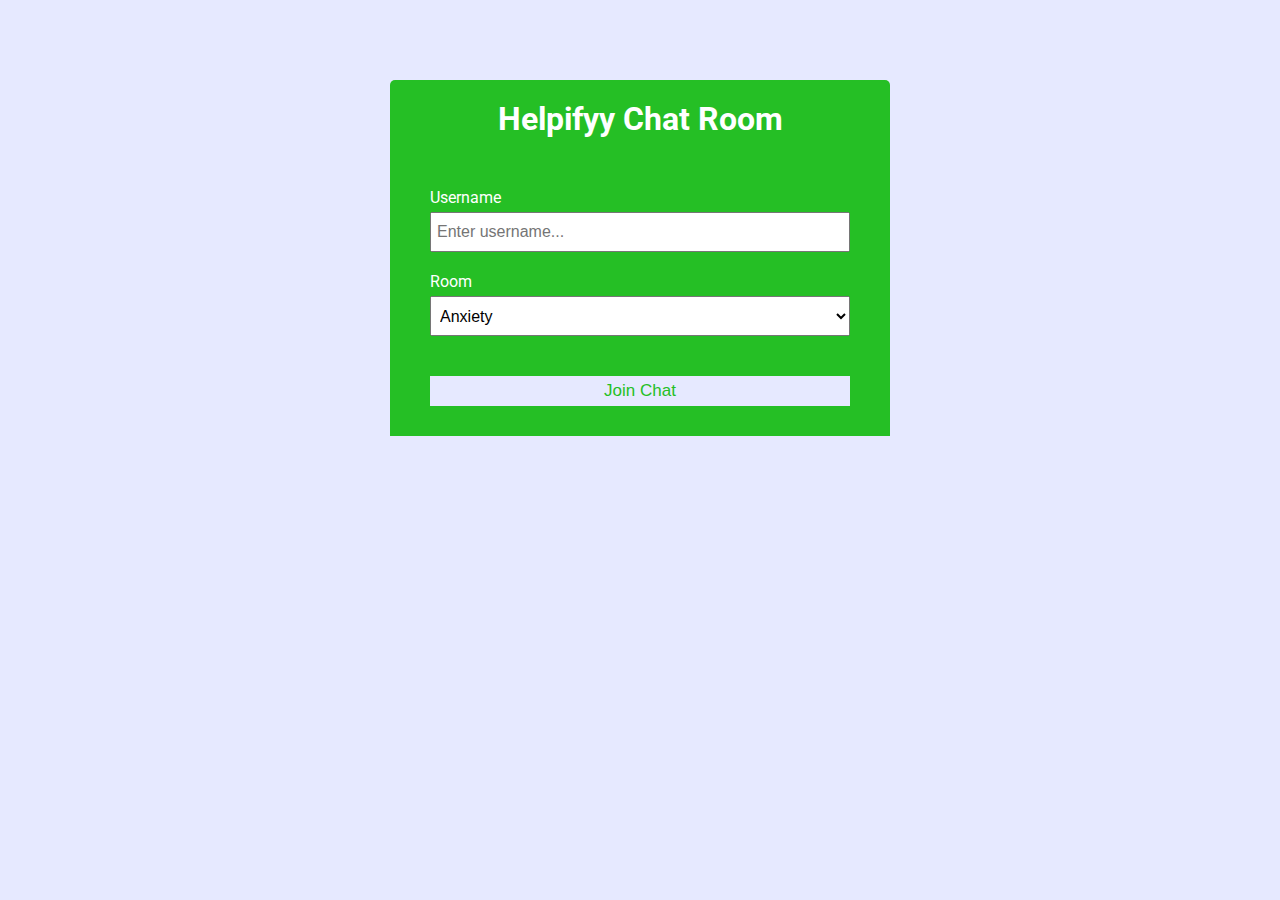
<file: final chatroom/index.html>
<!DOCTYPE html>
<html lang="en">
	<head>
		<meta charset="UTF-8" />
		<meta name="viewport" content="width=device-width, initial-scale=1.0" />
		<meta http-equiv="X-UA-Compatible" content="ie=edge" />
		<link
			rel="stylesheet"
			href="https://cdnjs.cloudflare.com/ajax/libs/font-awesome/5.12.1/css/all.min.css"
			integrity="sha256-mmgLkCYLUQbXn0B1SRqzHar6dCnv9oZFPEC1g1cwlkk="
			crossorigin="anonymous"
		/>
		<link rel="stylesheet" href="css/style.css" />
		<title>ChatCord App</title>
	</head>
	<body>
		<div class="join-container">
			<header class="join-header">
				<h1><i class="fas fa-smile"></i>Helpifyy Chat Room</h1>
			</header>
			<main class="join-main">
				<form action="chat.html">
					<div class="form-control">
						<label for="username">Username</label>
						<input
							type="text"
							name="username"
							id="username"
							placeholder="Enter username..."
							required
						/>
					</div>
					<div class="form-control">
						<label for="room">Room</label>
						<select name="room" id="room">
                            <option value="Anxiety">Anxiety</option>
                            <option value="Bipolar Disorder">Bipolar Disorder</option>
                            <option value="Cancer">Cancer</option>
                            <option value="Cervical">Cervical</option>
							<option value="Clinical depression">Clinical Depression</option>
							<option value="PTSD">PTSD</option>
							<option value="Schizophrenia">Schizophrenia</option>
                            
						</select>
					</div>
					<button type="submit" class="btn">Join Chat</button>
				</form>
			</main>
		</div>
	</body>
</html>
</file>
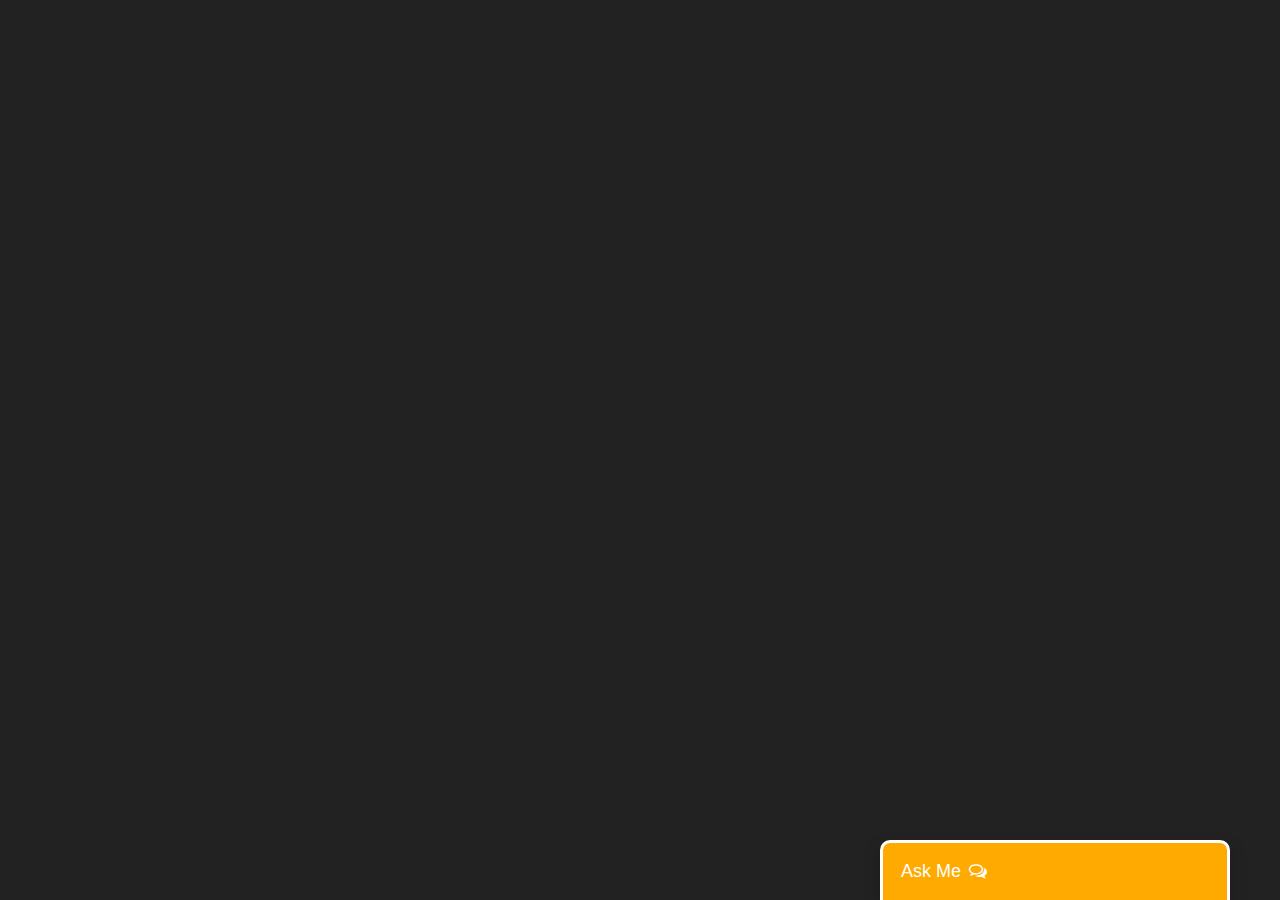
<file: HELPIFYY/chatbot/index.html>
<!DOCTYPE html>
<html lang="en">

<head>
    <meta charset="UTF-8">
    <meta http-equiv="X-UA-Compatible" content="IE=edge">
    <meta name="viewport" content="width=device-width, initial-scale=1.0">
    <title>Chat Bot</title>

    <link rel="stylesheet" href="static/css/chat.css">
    <link rel="stylesheet" href="static/css/home.css">
    <link rel="stylesheet" href="https://cdnjs.cloudflare.com/ajax/libs/font-awesome/4.7.0/css/font-awesome.min.css">

</head>

<body>
    <!-- CHAT BAR BLOCK -->
    <div class="chat-bar-collapsible">
        <button id="chat-button" type="button" class="collapsible">Ask Me
            <i id="chat-icon" style="color: #fff;" class="fa fa-fw fa-comments-o"></i>
        </button>

        <div class="content">
            <div class="full-chat-block">
                <!-- Message Container -->
                <div class="outer-container">
                    <div class="chat-container">
                        <!-- Messages -->
                        <div id="chatbox">
                            <h5 id="chat-timestamp"></h5>
                            <p id="botStarterMessage" class="botText"><span>Loading...</span></p>
                            <p id="botSecondMessage" class="botText"><span>Loading...</span></p>
                        </div>

                        <!-- User input box -->
                        <div class="chat-bar-input-block">
                            <div id="userInput">
                                <input id="textInput" class="input-box" type="text" name="msg"
                                    placeholder="Tap 'Enter' to send a message">
                                <p></p>
                            </div>

                            <!--<div class="chat-bar-icons">
                                <i id="chat-icon" style="color: crimson;" class="fa fa-fw fa-heart"
                                    onclick="heartButton()"></i>
                                <i id="chat-icon" style="color: #333;" class="fa fa-fw fa-send"
                                    onclick="sendButton()"></i> 
                            </div>-->
                        </div>

                        <div id="chat-bar-bottom">
                            <p></p>
                        </div>

                    </div>
                </div>

            </div>
        </div>

    </div>

</body>
<script src="https://ajax.googleapis.com/ajax/libs/jquery/3.4.1/jquery.min.js"></script>
<script src="static/scripts/responses.js"></script>
<script src="static/scripts/chat.js"></script>

</html>
</file>
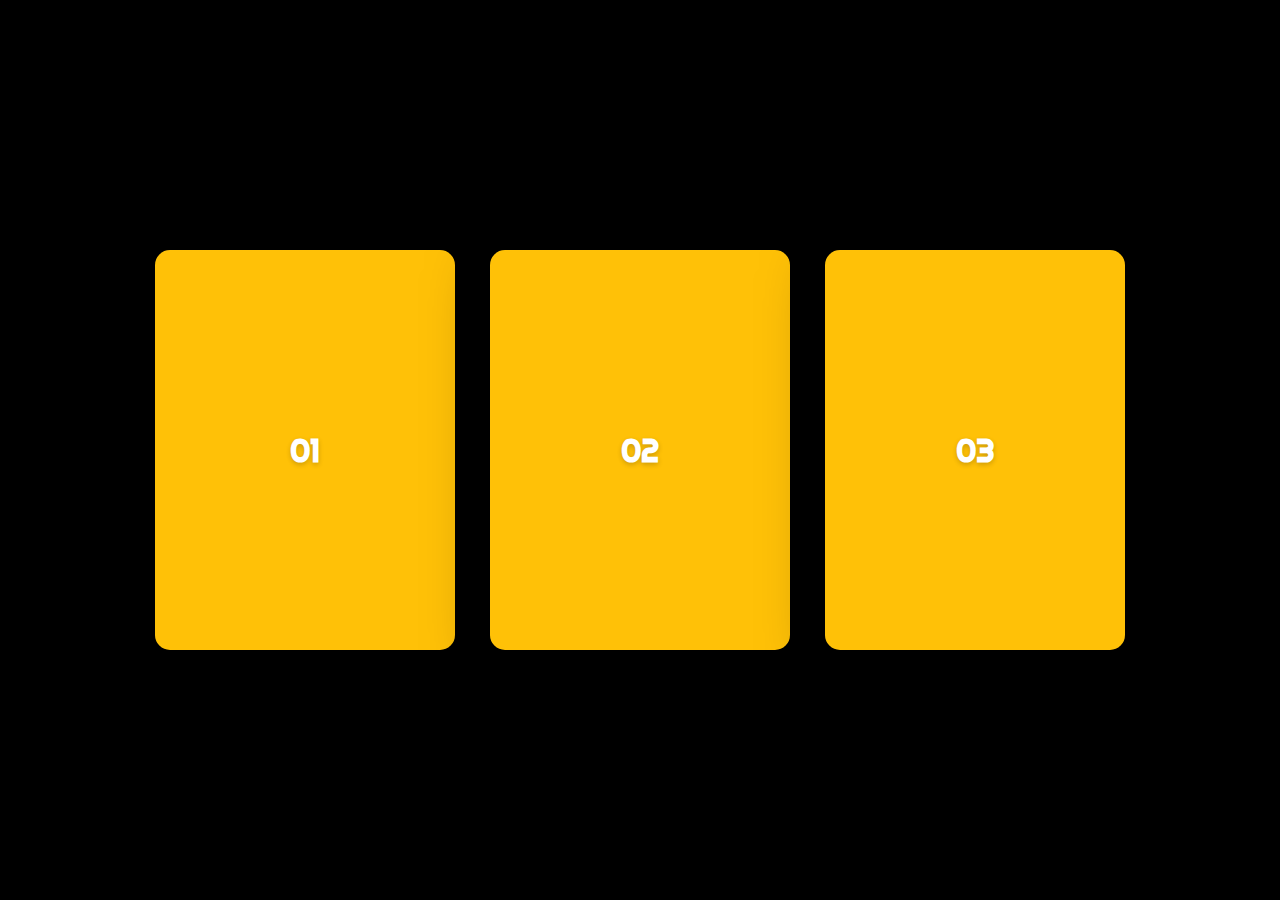
<file: HELPIFYY/flipcard.html>
<!DOCTYPE html>
<html>
<head>
<meta name="viewport" content="width=device-width, initial-scale=1">
<style>
    body {
        font-family: Arial, Helvetica, sans-serif;
    }
</style>

<link rel="stylesheet" type="text/css" href="flipcard.css">
</head>
<body>



    <div class="container">

        <div class="card">
          <div class="face face1">
            <div class="content">
              <span class="stars"></span>
              <p class="one">The patient to patient communication is awesome!</p>
            </div>
          </div>
          <div class="face face2">
            <h2>01</h2>
          </div>
        </div>
      
        <div class="card">
          <div class="face face1">
            <div class="content">
              <span class="stars"></span>
              <p class="two">This website really helped me improve my mental condition.</p>
            </div>
          </div>
          <div class="face face2">
            <h2>02</h2>
          </div>
        </div>
      
        <div class="card">
          <div class="face face1">
            <div class="content">
              <span class="stars"></span>
              <p class="three">I got great help from the doctors and mentors. All thanks to this website.</p>
            </div>
          </div>
          <div class="face face2">
            <h2>03</h2>
          </div>
        </div>
      </div>

</body>
</html>
</file>
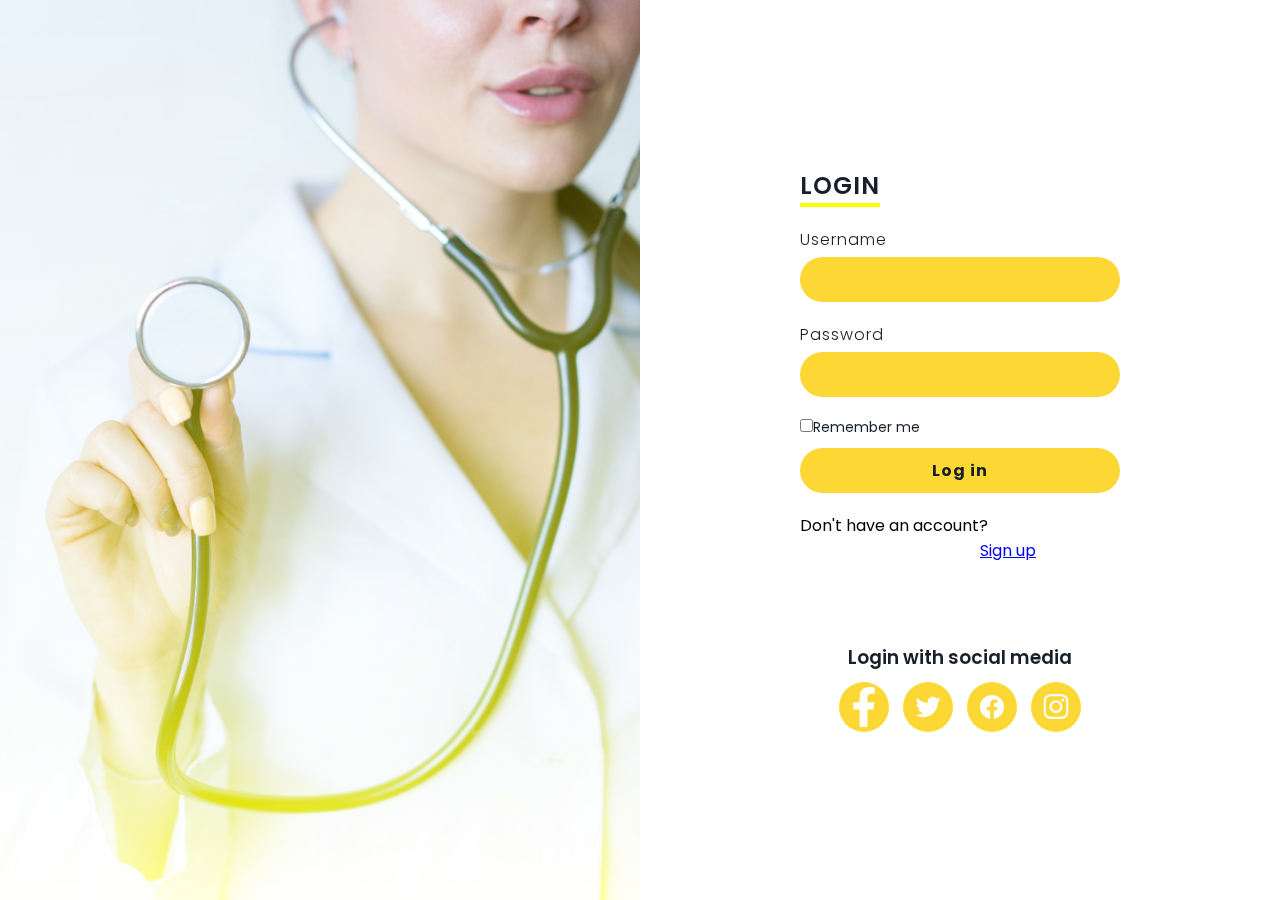
<file: HELPIFYY/login.html>
<!DOCTYPE html>
<html lang="en">
<head>
    <meta charset="UTF-8">
    <meta http-equiv="X-UA-Compatible" content="IE=edge">
    <meta name="viewport" content="width=device-width, initial-scale=1.0">
    <title>Login</title>
    <link rel="stylesheet" href="login.css">
    <!-- <link rel="stylesheet" href="animation.css"> -->
    <link rel="stylesheet" href="https://cdnjs.cloudflare.com/ajax/libs/font-awesome/6.2.0/css/all.min.css" integrity="sha512-xh6O/CkQoPOWDdYTDqeRdPCVd1SpvCA9XXcUnZS2FmJNp1coAFzvtCN9BmamE+4aHK8yyUHUSCcJHgXloTyT2A==" crossorigin="anonymous" referrerpolicy="no-referrer" />
</head>
<body>
    <section >
        <div class="imgbox" >
            <img src="img1.jpeg" alt="">
            <div class="text">
                <h1 style="color: #fff;">~HELPIFYY~</h1>

            </div>
        </div>
        <div class="contentbox" >
            <div class="formbox">
                <h2>login</h2>
                <form action="">
                    <div class="inputbox">
                        <span>Username</span>
                        <input type="text">

                    </div>
                    <div class="inputbox">
                        <span>Password</span>
                        <input type="password">

                    </div>
                    <div class="remember">
                        <label><input type="checkbox">Remember me</label>

                    </div>
                    <div class="inputbox">
                        <input type="submit" value="Log in">

                    </div>
                    <div class="inputbox">
                        <p>Don't have an account? <a href="signup.html"> Sign up </a> </p>
                        
                    </div>


                </form>
                <h3>Login with social media</h3>
                <ul class="icon">
                    <li><svg xmlns="http://www.w3.org/2000/svg" viewBox="0 0 320 512"><!--! Font Awesome Pro 6.2.0 by @fontawesome - https://fontawesome.com License - https://fontawesome.com/license (Commercial License) Copyright 2022 Fonticons, Inc. --><path d="M279.14 288l14.22-92.66h-88.91v-60.13c0-25.35 12.42-50.06 52.24-50.06h40.42V6.26S260.43 0 225.36 0c-73.22 0-121.08 44.38-121.08 124.72v70.62H22.89V288h81.39v224h100.17V288z"/></svg></li>
                    <li><svg xmlns="http://www.w3.org/2000/svg" viewBox="0 0 512 512"><!--! Font Awesome Pro 6.2.0 by @fontawesome - https://fontawesome.com License - https://fontawesome.com/license (Commercial License) Copyright 2022 Fonticons, Inc. --><path d="M459.37 151.716c.325 4.548.325 9.097.325 13.645 0 138.72-105.583 298.558-298.558 298.558-59.452 0-114.68-17.219-161.137-47.106 8.447.974 16.568 1.299 25.34 1.299 49.055 0 94.213-16.568 130.274-44.832-46.132-.975-84.792-31.188-98.112-72.772 6.498.974 12.995 1.624 19.818 1.624 9.421 0 18.843-1.3 27.614-3.573-48.081-9.747-84.143-51.98-84.143-102.985v-1.299c13.969 7.797 30.214 12.67 47.431 13.319-28.264-18.843-46.781-51.005-46.781-87.391 0-19.492 5.197-37.36 14.294-52.954 51.655 63.675 129.3 105.258 216.365 109.807-1.624-7.797-2.599-15.918-2.599-24.04 0-57.828 46.782-104.934 104.934-104.934 30.213 0 57.502 12.67 76.67 33.137 23.715-4.548 46.456-13.32 66.599-25.34-7.798 24.366-24.366 44.833-46.132 57.827 21.117-2.273 41.584-8.122 60.426-16.243-14.292 20.791-32.161 39.308-52.628 54.253z"/></svg></li>
                    <li><svg xmlns="http://www.w3.org/2000/svg" viewBox="0 0 512 512"><!--! Font Awesome Pro 6.2.0 by @fontawesome - https://fontawesome.com License - https://fontawesome.com/license (Commercial License) Copyright 2022 Fonticons, Inc. --><path d="M504 256C504 119 393 8 256 8S8 119 8 256c0 123.78 90.69 226.38 209.25 245V327.69h-63V256h63v-54.64c0-62.15 37-96.48 93.67-96.48 27.14 0 55.52 4.84 55.52 4.84v61h-31.28c-30.8 0-40.41 19.12-40.41 38.73V256h68.78l-11 71.69h-57.78V501C413.31 482.38 504 379.78 504 256z"/></svg></li>
                    <li><svg xmlns="http://www.w3.org/2000/svg" viewBox="0 0 448 512"><!--! Font Awesome Pro 6.2.0 by @fontawesome - https://fontawesome.com License - https://fontawesome.com/license (Commercial License) Copyright 2022 Fonticons, Inc. --><path d="M224.1 141c-63.6 0-114.9 51.3-114.9 114.9s51.3 114.9 114.9 114.9S339 319.5 339 255.9 287.7 141 224.1 141zm0 189.6c-41.1 0-74.7-33.5-74.7-74.7s33.5-74.7 74.7-74.7 74.7 33.5 74.7 74.7-33.6 74.7-74.7 74.7zm146.4-194.3c0 14.9-12 26.8-26.8 26.8-14.9 0-26.8-12-26.8-26.8s12-26.8 26.8-26.8 26.8 12 26.8 26.8zm76.1 27.2c-1.7-35.9-9.9-67.7-36.2-93.9-26.2-26.2-58-34.4-93.9-36.2-37-2.1-147.9-2.1-184.9 0-35.8 1.7-67.6 9.9-93.9 36.1s-34.4 58-36.2 93.9c-2.1 37-2.1 147.9 0 184.9 1.7 35.9 9.9 67.7 36.2 93.9s58 34.4 93.9 36.2c37 2.1 147.9 2.1 184.9 0 35.9-1.7 67.7-9.9 93.9-36.2 26.2-26.2 34.4-58 36.2-93.9 2.1-37 2.1-147.8 0-184.8zM398.8 388c-7.8 19.6-22.9 34.7-42.6 42.6-29.5 11.7-99.5 9-132.1 9s-102.7 2.6-132.1-9c-19.6-7.8-34.7-22.9-42.6-42.6-11.7-29.5-9-99.5-9-132.1s-2.6-102.7 9-132.1c7.8-19.6 22.9-34.7 42.6-42.6 29.5-11.7 99.5-9 132.1-9s102.7-2.6 132.1 9c19.6 7.8 34.7 22.9 42.6 42.6 11.7 29.5 9 99.5 9 132.1s2.7 102.7-9 132.1z"/></svg></li>
                    
                </ul>


            </div>

        </div>

    </section>
    
</body>
</html>
</file>
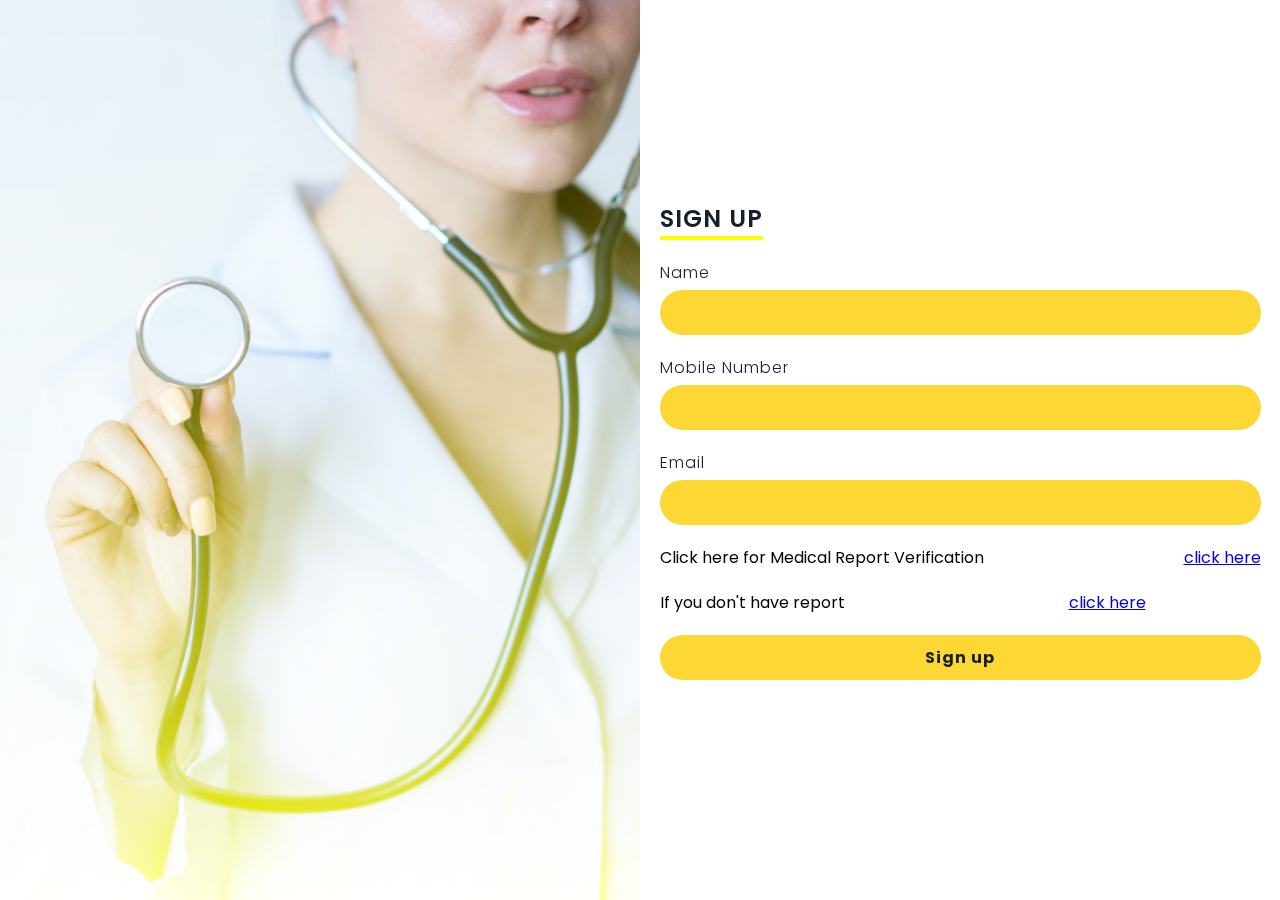
<file: HELPIFYY/signup.html>
<!DOCTYPE html>
<html lang="en">
<head>
    <meta charset="UTF-8">
    <meta http-equiv="X-UA-Compatible" content="IE=edge">
    <meta name="viewport" content="width=device-width, initial-scale=1.0">
    <title>Signup</title>
    <link rel="stylesheet" href="signup.css">
    <link rel="stylesheet" href="https://cdnjs.cloudflare.com/ajax/libs/font-awesome/6.2.0/css/all.min.css" integrity="sha512-xh6O/CkQoPOWDdYTDqeRdPCVd1SpvCA9XXcUnZS2FmJNp1coAFzvtCN9BmamE+4aHK8yyUHUSCcJHgXloTyT2A==" crossorigin="anonymous" referrerpolicy="no-referrer" />
</head>
<body>
    <!-- <h1>hiiiiiiiiiiiiiiiiiiiiiiiiiiii</h1> -->
    <section >
        <div class="imgbox" >
            <img src="img1.jpeg" alt="">
        </div>
        <div class="contentbox" >
            <div class="formbox">
                <h2>Sign up</h2>
                <form action="">
                    <div class="inputbox">
                        <span>Name</span>
                        <input type="text">

                    </div>
                    <div class="inputbox">
                        <span>Mobile Number</span>
                        <input type="number">

                    </div>
                    <div class="inputbox">
                        <span>Email</span>
                        <input type="text">

                    </div>
                    <div class="inputbox">
                        <!-- <span>Medical report</span> -->
                        <p class="report">Click here for Medical Report Verification<a href="QRCode\QRcode.html">click here</a> </p>
                        <!-- <svg xmlns="http://www.w3.org/2000/svg" viewBox="0 0 512 512">! Font Awesome Pro 6.2.0 by @fontawesome - https://fontawesome.com License - https://fontawesome.com/license (Commercial License) Copyright 2022 Fonticons, Inc.<path d="M149.1 64.8L138.7 96H64C28.7 96 0 124.7 0 160V416c0 35.3 28.7 64 64 64H448c35.3 0 64-28.7 64-64V160c0-35.3-28.7-64-64-64H373.3L362.9 64.8C356.4 45.2 338.1 32 317.4 32H194.6c-20.7 0-39 13.2-45.5 32.8zM256 384c-53 0-96-43-96-96s43-96 96-96s96 43 96 96s-43 96-96 96z"/></svg> -->
                    </div>
                    <div>
                        
                    </div>
                    <div class="inputbox">
                        <p>If you don't have report <a href="q\q.html"> click here</a> </p>
                        <input type="submit" value="Sign up">
                        <div class="icon">

                        </div>
                    </div>

                </form>


            </div>

        </div>

    </section>
    
</body>
</html>
</file>
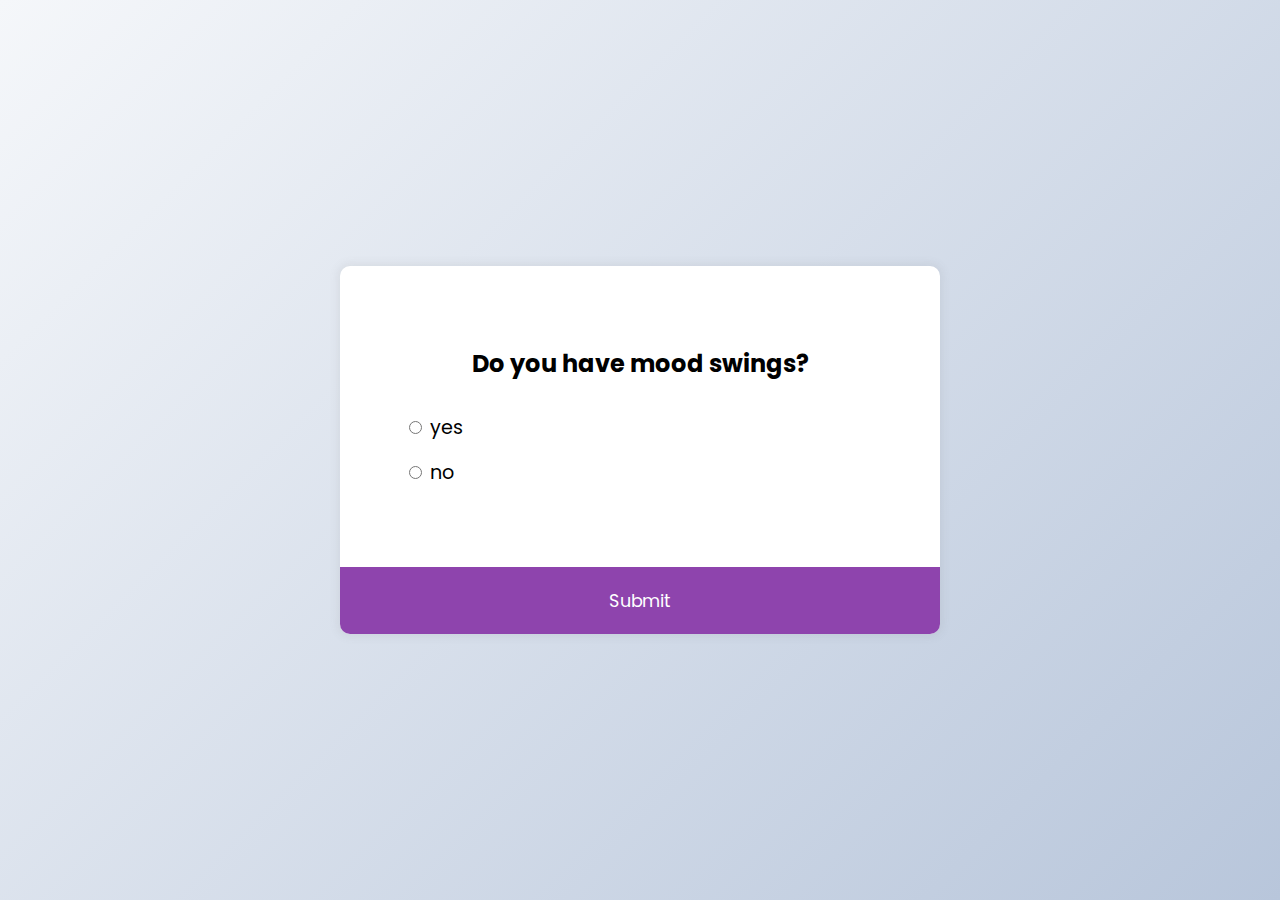
<file: q/q.html>
<!DOCTYPE html>
<html lang="en">
    <head>
        <meta charset="UTF-8" />
        <meta name="viewport" content="width=device-width, initial-scale=1.0" />
        <title>Quiz App</title>
        <link rel="stylesheet" href="q.css" />
        <script src="q.js" defer></script>
    </head>
    <body>
        <div class="quiz-container" id="quiz">
            <div class="quiz-header">
                <h2 id="question">Question text</h2>
                <ul>
                    <li>
                        <input
                            type="radio"
                            id="a"
                            name="answer"
                            class="answer"
                        />
                        <label id="a_text" for="a">Question</label>
                    </li>
                    <li>
                        <input
                            type="radio"
                            id="b"
                            name="answer"
                            class="answer"
                        />
                        <label id="b_text" for="b">Question</label>
                    </li>
                </ul>
            </div>
            <button id="submit">Submit</button>
        </div>
    </body>
</html>
</file>
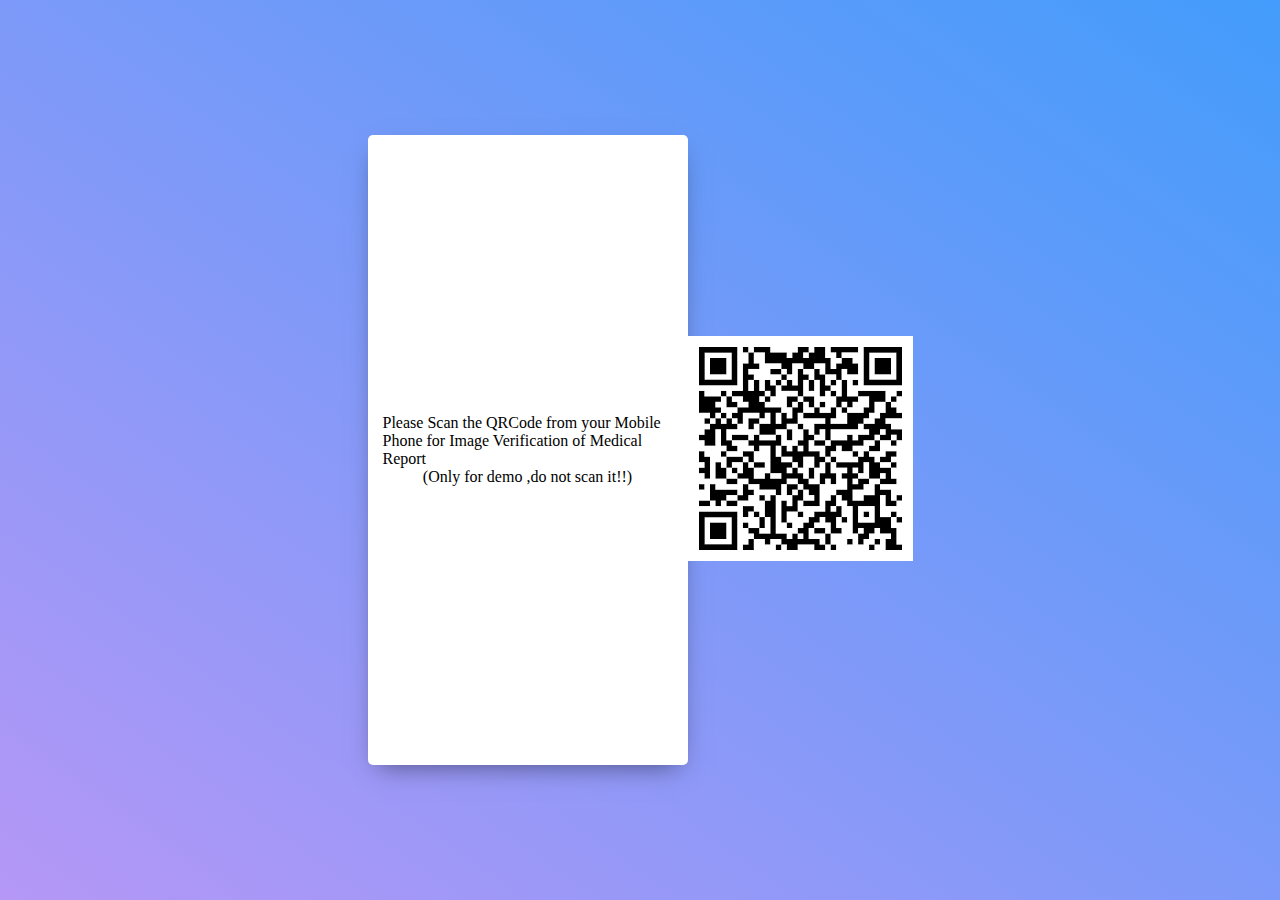
<file: HELPIFYY/QRCode/QRcode.html>
<!DOCTYPE html>
<html lang="en">
<head>
    <meta charset="UTF-8">
    <meta name="viewport" content="width=device-width, initial-scale=1.0">
    <title>QR code Generator</title>
    <link rel="shoertcut icon" href="QRCode_js.js">
    <link rel="stylesheet" href="QRCode_css.css">
</head>
<body>
    <div class="main">
        <p>Please Scan the QRCode from your Mobile Phone for Image Verification of Medical Report</p>
        <p>(Only for demo ,do not scan it!!)</p>
      
       
        
       
    </div>

    <div>
        <img src="download.png" alt="" class="code">
    </div>
    <div id="toast"></div>
  
    <script src="QRCode_js.js"></script>
</body>
</html>
</file>
<file: final chatroom/css/style.css>
@import url('https://fonts.googleapis.com/css?family=Roboto&display=swap');

:root {
	--dark-color-a: #25bf25;
	--dark-color-b: #25bf25;
	--light-color: #e6e9ff;
	--success-color: #25bf25;
	--error-color: #d9534f;
}

* {
	box-sizing: border-box;
	margin: 0;
	padding: 0;
}

body {
	font-family: 'Roboto', sans-serif;
	font-size: 16px;
	background: var(--light-color);
	margin: 20px;
}

ul {
	list-style: none;
}

a {
	text-decoration: none;
}

.btn {
	cursor: pointer;
	padding: 5px 15px;
	background: var(--light-color);
	color: var(--dark-color-a);
	border: 0;
	font-size: 17px;
}

/* Chat Page */

.chat-container {
	max-width: 1100px;
	background: #fff;
	margin: 30px auto;
	overflow: hidden;
}

.chat-header {
	background: var(--dark-color-a);
	color: #fff;
	border-top-left-radius: 5px;
	border-top-right-radius: 5px;
	padding: 15px;
	display: flex;
	align-items: center;
	justify-content: space-between;
}

.chat-main {
	display: grid;
	grid-template-columns: 1fr 3fr;
}

.chat-sidebar {
	background: var(--dark-color-b);
	color: #fff;
	padding: 20px 20px 60px;
	overflow-y: scroll;
}

.chat-sidebar h2 {
	font-size: 20px;
	background: rgba(0, 0, 0, 0.1);
	padding: 10px;
	margin-bottom: 20px;
}

.chat-sidebar h3 {
	margin-bottom: 15px;
}

.chat-sidebar ul li {
	padding: 10px 0;
}

.chat-messages {
	padding: 30px;
	max-height: 500px;
	overflow-y: scroll;
}

.chat-messages .message {
	padding: 10px;
	margin-bottom: 15px;
	background-color: var(--light-color);
	border-radius: 5px;
	overflow-wrap: break-word;
}

.chat-messages .message .meta {
	font-size: 15px;
	font-weight: bold;
	color: var(--dark-color-b);
	opacity: 0.7;
	margin-bottom: 7px;
}

.chat-messages .message .meta span {
	color: #777;
}

.chat-form-container {
	padding: 20px 30px;
	background-color: var(--dark-color-a);
}

.chat-form-container form {
	display: flex;
}

.chat-form-container input[type='text'] {
	font-size: 16px;
	padding: 5px;
	height: 40px;
	flex: 1;
}

/* Join Page */
.join-container {
	max-width: 500px;
	margin: 80px auto;
	color: #fff;
}

.join-header {
	text-align: center;
	padding: 20px;
	background: var(--dark-color-a);
	border-top-left-radius: 5px;
	border-top-right-radius: 5px;
}

.join-main {
	padding: 30px 40px;
	background: var(--dark-color-b);
}

.join-main p {
	margin-bottom: 20px;
}

.join-main .form-control {
	margin-bottom: 20px;
}

.join-main label {
	display: block;
	margin-bottom: 5px;
}

.join-main input[type='text'] {
	font-size: 16px;
	padding: 5px;
	height: 40px;
	width: 100%;
}

.join-main select {
	font-size: 16px;
	padding: 5px;
	height: 40px;
	width: 100%;
}

.join-main .btn {
	margin-top: 20px;
	width: 100%;
}

@media (max-width: 700px) {
	.chat-main {
		display: block;
	}

	.chat-sidebar {
		display: none;
	}
}
</file>
<file: HELPIFYY/chatbot/static/css/chat.css>
.chat-bar-collapsible {
    position: fixed;
    bottom: 0;
    right: 50px;
    box-shadow: 0 8px 16px 0 rgba(0, 0, 0, 0.2);
}

.collapsible {
    background-color: rgb(255, 170, 0);
    color: white;
    cursor: pointer;
    padding: 18px;
    width: 350px;
    text-align: left;
    outline: none;
    font-size: 18px;
    border-radius: 10px 10px 0px 0px;
    border: 3px solid white;
    border-bottom: none;
}

.content {
    max-height: 0;
    overflow: hidden;
    transition: max-height 0.2s ease-out;
    background-color: #f1f1f1;
}

.full-chat-block {
    width: 350px;
    background: white;
    text-align: center;
    overflow: auto;
    scrollbar-width: none;
    height: max-content;
    transition: max-height 0.2s ease-out;
}

.outer-container {
    min-height: 500px;
    bottom: 0%;
    position: relative;
}

.chat-container {
    max-height: 500px;
    width: 100%;
    position: absolute;
    bottom: 0;
    left: 0;
    scroll-behavior: smooth;
    hyphens: auto;
}

.chat-container::-webkit-scrollbar {
    display: none;
}

.chat-bar-input-block {
    display: flex;
    float: left;
    box-sizing: border-box;
    justify-content: space-between;
    width: 100%;
    align-items: center;
    background-color: rgb(235, 235, 235);
    border-radius: 10px 10px 0px 0px;
    padding: 10px 0px 10px 10px;
}

.chat-bar-icons {
    display: flex;
    justify-content: space-evenly;
    box-sizing: border-box;
    width: 25%;
    float: right;
    font-size: 20px;
}

#chat-icon:hover {
    opacity: .7;
}

/* Chat bubbles */

#userInput {
    width: 75%;
}

.input-box {
    float: left;
    border: none;
    box-sizing: border-box;
    width: 100%;
    border-radius: 10px;
    padding: 10px;
    font-size: 16px;
    color: #000;
    background-color: white;
    outline: none
}

.userText {
    color: white;
    font-family: Helvetica;
    font-size: 16px;
    font-weight: normal;
    text-align: right;
    clear: both;
}

.userText span {
    line-height: 1.5em;
    display: inline-block;
    background: #ffc107;
    padding: 10px;
    border-radius: 8px;
    border-bottom-right-radius: 2px;
    max-width: 80%;
    margin-right: 10px;
    animation: floatup .5s forwards
}

.botText {
    color: #000;
    font-family: Helvetica;
    font-weight: normal;
    font-size: 16px;
    text-align: left;
}

.botText span {
    line-height: 1.5em;
    display: inline-block;
    background: #e0e0e0;
    padding: 10px;
    border-radius: 8px;
    border-bottom-left-radius: 2px;
    max-width: 80%;
    margin-left: 10px;
    animation: floatup .5s forwards
}

@keyframes floatup {
    from {
        transform: translateY(14px);
        opacity: .0;
    }
    to {
        transform: translateY(0px);
        opacity: 1;
    }
}

@media screen and (max-width:600px) {
    .full-chat-block {
        width: 100%;
        border-radius: 0px;
    }
    .chat-bar-collapsible {
        position: fixed;
        bottom: 0;
        right: 0;
        width: 100%;
    }
    .collapsible {
        width: 100%;
        border: 0px;
        border-top: 3px solid white;
        border-radius: 0px;
    }
}
</file>
<file: HELPIFYY/chatbot/static/css/home.css>
html {
    scroll-behavior: smooth;
    font-family: Helvetica, sans-serif, Arial;
}

body {
    margin: 0 auto;
    background-color: #222;
}
</file>
<file: HELPIFYY/flipcard.css>
@import url("https://fonts.googleapis.com/css2?family=Righteous&display=swap");

body {
    margin: 0;
  padding: 0;
  display: flex;
  justify-content: center;
  align-items: center;
  font-family: "Righteous", cursive;
  min-height: 100vh;
  background-color: black;
  background-image: yellow;
}
  .container {
    max-width: 100vw;
    display: grid;
    grid-template-columns: repeat(auto-fit, minmax(300px, 1fr));
    grid-gap: 35px;
    margin: 0 auto;
    padding: 40px 0;
  }
    .card {
      position: relative;
      width: 300px;
      height: 400px;
      margin: 0 auto;
      background: #000;
      border-radius: 15px;
      box-shadow: 0 15px 60px rgba(0, 0, 0, 0.5);
    }
      .face {
        position: absolute;
        bottom: 0;
        left: 0;
        width: 100%;
        height: 100%;
        display: flex;
        justify-content: center;
        align-items: center;
      }
        .face1 {
          box-sizing: border-box;
          padding: 20px;
        }
          h2 {
            margin: 0;
            padding: 0;
          }

          .one {
            background-color: white;
            -webkit-background-clip: text;
            -webkit-text-fill-color: transparent;
          }

          .two {
            background-color: white;
            -webkit-background-clip: text;
            -webkit-text-fill-color: transparent;
          }

          .three {
            background-color: white;
            -webkit-background-clip: text;
            -webkit-text-fill-color: transparent;
          }
        

        .face2 {
          transition: 0.5s;
        }
          h2 {
            margin: 0;
            padding: 0;
            font-size: 10em;
            color: #fff;
            transition: 0.5s;
            text-shadow: 0 2px 5px rgba(0, 0, 0, 0.2);
            z-index: 10;
          }
        
      
    

    .card:hover .face.face2 {
      height: 60px;
    }
      h2 {
        font-size: 2em;
      }
    

    .card:nth-child(1) .face.face2 {
      background-image: linear-gradient(
        40deg,
        #ffc107 0%,
        #ffc107 45%,
        #ffc107 100%
      );
      border-radius: 15px;
    }

    .card:nth-child(2) .face.face2 {
        background-image: linear-gradient(
        40deg,
        #ffc107 0%,
        #ffc107 45%,
        #ffc107 100%
      );
      border-radius: 15px;
    }

    .card:nth-child(3) .face.face2 {
        background-image: linear-gradient(
        40deg,
        #ffc107 0%,
        #ffc107 45%,
        #ffc107 100%
      );
      border-radius: 15px;
    }
</file>
<file: HELPIFYY/login.css>
@import url('https://fonts.googleapis.com/css2?family=Poppins:ital,wght@0,200;1,200&display=swap');
*{
    margin: 0px;
    padding: 0px;
    box-sizing: border-box;
    font-family: 'Poppins', sans-serif;
 } 
 /* body{
  width: 100%;
  height: auto;
  overflow: hidden;

 } */
 section{
    position: relative;
    width: 100%;
    height: 100%;
    height: 100vh;
    display: flex;
 }
 section .imgbox{
    position: relative;
    width: 50%;
    height: 100%;
 }
 section .imgbox::before{
    content: '';
    position: absolute;
    top: 0;
    left: 0;
    width: 100%;
    height: 100%;
    background: linear-gradient(0deg,#FFFF00 ,#0000);
    z-index: 1;
    mix-blend-mode: screen;
}
 section .imgbox img{
    position: absolute;
    top: 0;
    left: 0;
    width: 100%;
    height: 100%;
    object-fit: cover;
 }
 section .contentbox{
   display: flex;
   justify-content: center;
   align-items: center;
   width: 50%;
   height: 100%;
 }
 section .contentbox .formbox{
  width: 50%;
 }
 section .contentbox .formbox h2{
   color: #17202A ;
   font-weight: 600;
   font-size: 1.5em;
   text-transform: uppercase;
   margin-bottom: 20px;
   border-bottom: 4px solid #FFFF00;
   display: inline-block;
   letter-spacing: 1px;
 }
 section .contentbox .formbox .inputbox{
   margin-bottom:20px ;

 }
 section .contentbox .formbox .inputbox span{
   font-size: 16px;
   margin-bottom: 5px;
   display: inline-block;
   color:#17202A ;
   font-weight: 300;
   font-size: 16px;
   letter-spacing: 1px;
 }
 section .contentbox .formbox .inputbox input{
   width: 100%;
   padding: 10px 20px;
   outline: none;
   font-weight: 400;
   border: 1px solid #455A64 ;
   font-size: 16px;
   letter-spacing: 1px;
   color: #455A64 ;
   background: transparent;
   border-radius: 30px;
 }
 section .contentbox .formbox .inputbox input[type='submit']{
   background: #FDD835 ;
   color: #17202A;
   outline: none;
   border: none;
   font-weight: 700;
   cursor: pointer;
 }
 section .contentbox .formbox .inputbox input[type='submit']:hover{
  background:  #FFFF00;
 }
 section .contentbox .formbox .inputbox input[type='text']{
  background: #FDD835 ;
  color: #17202A;
  outline: none;
  border: none;
  font-weight: 700;
  cursor: pointer;
}
section .contentbox .formbox .inputbox input[type='text']:hover{
 background:  #FFFF00;
}
section .contentbox .formbox .inputbox input[type='password']{
  background: #FDD835 ;
  color: #17202A;
  outline: none;
  border: none;
  font-weight: 700;
  cursor: pointer;
}
section .contentbox .formbox .inputbox input[type='password']:hover{
 background:  #FFFF00;
}
 section .contentbox .formbox .remember{
  margin-bottom: 10px ;
  color: #17202A;
  font-weight: 400;
  font-size: 14px;
 }
 section .contentbox .formbox .inputbox p{
   margin-bottom: 20px;
 }
 section .contentbox .formbox .inputbox a{
   margin-left: 180px;
 }
 section .contentbox .formbox h3{
  color: #17202A;
  text-align: center;
  margin: 80px 0 10px;
  font-weight: 600;
 }
 section .contentbox .formbox .icon{
  display: flex;
  justify-content: center;
  align-items: center;

 }
 section .contentbox .formbox .icon li{
  list-style: none;
  width: 50px;
  height: 50px;
  display: flex;
  justify-content: center;
  align-items: center;
  background: #FDD835;
  border-radius: 50%;
  margin: 0 7px;
  cursor: pointer;
 }
 section .contentbox .formbox .icon li:hover{
  background:  #FFFF00;
 }
 section .contentbox .formbox .icon li svg{
  transform: scale(0.5);
  filter: invert(1);
 }
</file>
<file: HELPIFYY/signup.css>
@import url('https://fonts.googleapis.com/css2?family=Poppins:ital,wght@0,200;1,200&display=swap');
*{
    margin: 0px;
    padding: 0px;
    box-sizing: border-box;
    font-family: 'Poppins', sans-serif;
 } 
 section{
    position: relative;
    width: 100%;
    height: 100%;
    height: 100vh;
    display: flex;
 }
 section .imgbox{
    position: relative;
    width: 50%;
    height: 100%;
 }
 section .imgbox::before{
    content: '';
    position: absolute;
    top: 0;
    left: 0;
    width: 100%;
    height: 100%;
    background: linear-gradient(0deg,#FFFF00 ,#0000);
    z-index: 1;
    mix-blend-mode: screen;
}
 section .imgbox img{
    position: absolute;
    top: 0;
    left: 0;
    width: 100%;
    height: 100%;
    object-fit: cover;
 }
 section .contentbox{
   display: flex;
   justify-content: center;
   align-items: center;
   width: 50%;
   height: 100%;
 }
 section .contentbox .formbox h2{
   color: #17202A ;
   font-weight: 600;
   font-size: 1.5em;
   text-transform: uppercase;
   margin-bottom: 20px;
   border-bottom: 4px solid #FFFF00;
   display: inline-block;
   letter-spacing: 1px;
 }
 section .contentbox .formbox .inputbox{
   margin-bottom:20px ;

 }
 section .contentbox .formbox .inputbox span{
   font-size: 16px;
   margin-bottom: 5px;
   display: inline-block;
   color:#17202A ;
   font-weight: 300;
   font-size: 16px;
   letter-spacing: 1px;
 }
 section .contentbox .formbox .inputbox input{
   width: 100%;
   padding: 10px 20px;
   outline: none;
   font-weight: 400;
   border: 1px solid #455A64 ;
   font-size: 16px;
   letter-spacing: 1px;
   color: #455A64 ;
   background: transparent;
   border-radius: 30px;
 }
 section .contentbox .formbox .inputbox input[type='submit']{
   background: #FDD835 ;
   color: #17202A;
   outline: none;
   border: none;
   font-weight: 700;
   cursor: pointer;
 }
 section .contentbox .formbox .inputbox p{
   margin-bottom: 20px;
 }
 section .contentbox .formbox .inputbox a{
   margin-left: 220px;
 }
 section .contentbox .formbox .inputbox .report a {
  margin-left: 200px;
}
 .inputbox .svg{
  list-style: none;
  width: 50px;
  height: 50px;
  display: flex;
  justify-content: center;
  align-items: center;
  background: #FDD835;
  border-radius: 50%;
  margin: 0 7px;
  cursor: pointer;
 }
 section .contentbox .formbox .inputbox input[type='submit']{
  background: #FDD835 ;
  color: #17202A;
  outline: none;
  border: none;
  font-weight: 700;
  cursor: pointer;
}
section .contentbox .formbox .inputbox input[type='submit']:hover{
 background:  #FFFF00;
}
section .contentbox .formbox .inputbox input[type='text']{
  background: #FDD835 ;
  color: #17202A;
  outline: none;
  border: none;
  font-weight: 700;
  cursor: pointer;
}
section .contentbox .formbox .inputbox input[type='text']:hover{
 background:  #FFFF00;
}
section .contentbox .formbox .inputbox input[type='number']{
  background: #FDD835 ;
  color: #17202A;
  outline: none;
  border: none;
  font-weight: 700;
  cursor: pointer;
}
section .contentbox .formbox .inputbox input[type='number']:hover{
 background:  #FFFF00;
}
/* .input:focus + .label {
  top: -7px;
  left: 3px;
  z-index: 10;
  font-size: 14px;
  font-weight: 600;
  color: purple;
} */
</file>
<file: q/q.css>
@import url("https://fonts.googleapis.com/css2?family=Poppins:wght@200;400;600&display=swap");

* {
    box-sizing: border-box;
}

body {
    background-color: #b8c6db;
    background-image: linear-gradient(315deg, #b8c6db 0%, #f5f7fa 100%);
    display: flex;
    align-items: center;
    justify-content: center;
    font-family: "Poppins", sans-serif;
    margin: 0;
    min-height: 100vh;
}

.quiz-container {
    background-color: #fff;
    border-radius: 10px;
    box-shadow: 0 0 10px 2px rgba(100, 100, 100, 0.1);
    overflow: hidden;
    width: 600px;
    max-width: 100%;
}

.quiz-header {
    padding: 4rem;
}

h2 {
    padding: 1rem;
    text-align: center;
    margin: 0;
}

ul {
    list-style-type: none;
    padding: 0;
}

ul li {
    font-size: 1.2rem;
    margin: 1rem 0;
}

ul li label {
    cursor: pointer;
}

button {
    background-color: #8e44ad;
    border: none;
    color: white;
    cursor: pointer;
    display: block;
    font-family: inherit;
    font-size: 1.1rem;
    width: 100%;
    padding: 1.3rem;
}

button:hover {
    background-color: #732d91;
}

button:focus {
    background-color: #5e3370;
    outline: none;
}
</file>
<file: HELPIFYY/QRCode/QRCode_css.css>
* {
    margin: 0;
    padding: 0;
    box-sizing: border-box;
    font-family: Quicksand;
}
body {
    width: 100%;
    height: 100vh;
    background:linear-gradient(to right top,#b597f6,#439cfb);
    display: flex;
    justify-content: center;
    align-items: center;
}
.main {
    width: 25%;
    height: 70%;
    padding: 50px 15px;
    display: flex;
    justify-content: center;
    align-items: center;
    flex-direction: column;
    background: #fff;
    box-shadow: 0 10px 25px -10px rgba(0,0,0,0.5);
    border-radius: 5px;
}
.main p {
   
        font-size: 1rem;
    
}
.main .input {
    width: 90%;
    padding: 10px 25px;
    border: 3px solid #9e9e9e;
    outline: none;
    margin: 15px 0;
}
.main .input:focus {
    border: 3px solid #439cfb;
}
.btn ,.input {
    font-size:1.1rem;
    border-radius: 5px;
}
.main .btn {
    width: 90%;
    padding: 12px 0;
    outline: none;
    border:none;
    border-radius: 5px;
    background: #439cfb;
    color: #fff;
    transition: 0.3s;
    margin: 0 0 25px 0;
}
.main .code {
    margin: 25px 0;
}
.main .btn:hover {
    box-shadow: 0 10px 25px -10px #439cfb;
}
.main #note {
    font-size: 1rem;
    font-family: 'Courier New', Courier, monospace;
}
#toast {
    position: absolute;
    bottom: 0;
    border-radius: 5px;
    padding: 15px 50px;
    background: #07f49e;
    opacity: 0;
    visibility: hidden;
    box-shadow: 0 10px 25px -10px #07f49e;
    transition: 0.3s;
}
#toast.show {
    visibility: visible;
    opacity: 1;
    bottom: 50px;
}
</file>
